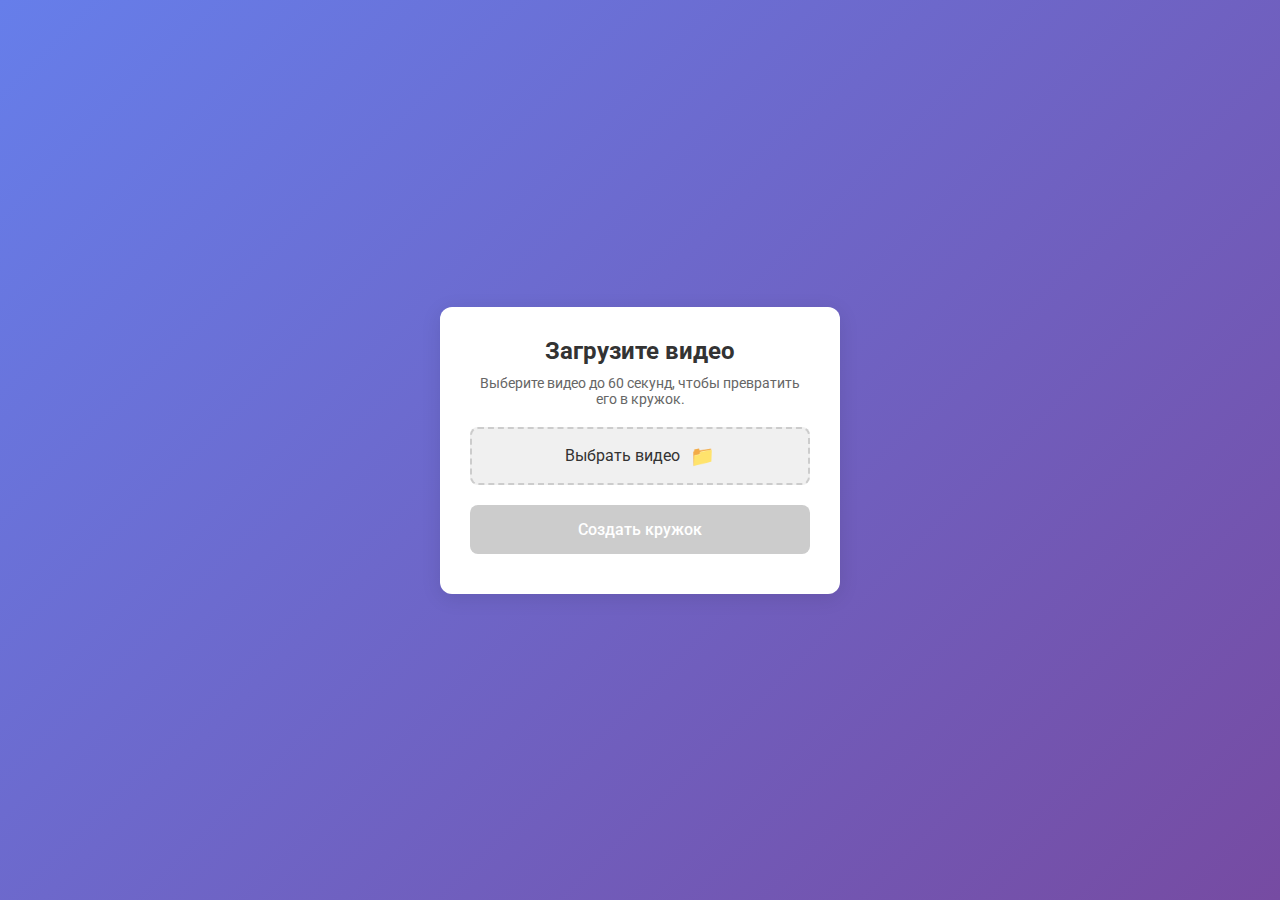
<file: public/index.html>
<!DOCTYPE html>
<html lang="en">
<head>
    <meta charset="UTF-8">
    <meta name="viewport" content="width=device-width, initial-scale=1.0">
    <title>Загрузить видео</title>
    <link rel="stylesheet" href="style.css">
    <link href="https://fonts.googleapis.com/css2?family=Roboto:wght@400;500;700&display=swap" rel="stylesheet">
</head>
<body>
    <div class="container">
        <div class="card">
            <h1>Загрузите видео</h1>
            <p class="subtitle">Выберите видео до 60 секунд, чтобы превратить его в кружок.</p>
            <input type="file" id="videoInput" accept="video/*" hidden>
            <label for="videoInput" class="upload-button">
                <span id="uploadText">Выбрать видео</span>
                <span id="uploadIcon">📁</span>
            </label>
            <div id="progressBar" class="progress-bar">
                <div id="progress" class="progress"></div>
            </div>
            <button id="uploadButton" class="submit-button" disabled>Создать кружок</button>
            <div id="status" class="status-message"></div>
        </div>
    </div>

    <script>
        const videoInput = document.getElementById('videoInput');
        const uploadButton = document.getElementById('uploadButton');
        const uploadText = document.getElementById('uploadText');
        const uploadIcon = document.getElementById('uploadIcon');
        const progressBar = document.getElementById('progressBar');
        const progress = document.getElementById('progress');
        const statusMessage = document.getElementById('status');

        // Обработка выбора файла
        videoInput.addEventListener('change', () => {
            const file = videoInput.files[0];
            if (file) {
                if (file.size > 100 * 1024 * 1024) { // Ограничение на размер файла (100 МБ)
                    statusMessage.innerText = "Файл слишком большой. Максимальный размер — 100 МБ.";
                    statusMessage.style.color = "#ff4d4d";
                    uploadButton.disabled = true;
                    return;
                }

                if (file.type.startsWith('video/')) {
                    uploadText.innerText = file.name;
                    uploadIcon.innerText = "✔️";
                    uploadButton.disabled = false;
                    statusMessage.innerText = "";
                } else {
                    statusMessage.innerText = "Пожалуйста, выберите видеофайл.";
                    statusMessage.style.color = "#ff4d4d";
                    uploadButton.disabled = true;
                }
            }
        });

        // Обработка загрузки
        uploadButton.addEventListener('click', async () => {
            const file = videoInput.files[0];
            if (!file) {
                statusMessage.innerText = "Пожалуйста, выберите видео.";
                statusMessage.style.color = "#ff4d4d";
                return;
            }

            const formData = new FormData();
            formData.append('video', file);

            try {
                uploadButton.disabled = true;
                statusMessage.innerText = "Загрузка...";
                statusMessage.style.color = "#333";

                const response = await fetch('/api/upload', {
                    method: 'POST',
                    body: formData
                });

                const data = await response.json();
                if (data.success) {
                    statusMessage.innerText = "Видео загружено! Обработка...";
                    statusMessage.style.color = "#4CAF50";

                    // Отправляем URL видео боту через WebApp
                    Telegram.WebApp.sendData(JSON.stringify({ file_url: data.file_url }));
                    Telegram.WebApp.close();
                } else {
                    throw new Error(data.message || "Ошибка при загрузке видео.");
                }
            } catch (error) {
                statusMessage.innerText = error.message;
                statusMessage.style.color = "#ff4d4d";
                uploadButton.disabled = false;
            }
        });
    </script>
</body>
</html>
</file>
<file: public/style.css>
* {
    margin: 0;
    padding: 0;
    box-sizing: border-box;
    font-family: 'Roboto', sans-serif;
}

body {
    background: linear-gradient(135deg, #667eea, #764ba2);
    display: flex;
    justify-content: center;
    align-items: center;
    height: 100vh;
    padding: 20px;
}

.container {
    width: 100%;
    max-width: 400px;
}

.card {
    background: #fff;
    border-radius: 12px;
    padding: 30px;
    box-shadow: 0 4px 20px rgba(0, 0, 0, 0.1);
    text-align: center;
}

h1 {
    font-size: 24px;
    font-weight: 700;
    color: #333;
    margin-bottom: 10px;
}

.subtitle {
    font-size: 14px;
    color: #666;
    margin-bottom: 20px;
}

.upload-button {
    display: flex;
    align-items: center;
    justify-content: center;
    background: #f0f0f0;
    border: 2px dashed #ccc;
    border-radius: 8px;
    padding: 15px;
    cursor: pointer;
    margin-bottom: 20px;
    transition: background 0.3s ease;
}

.upload-button:hover {
    background: #e0e0e0;
}

#uploadText {
    font-size: 16px;
    color: #333;
    margin-right: 10px;
}

#uploadIcon {
    font-size: 20px;
}

.progress-bar {
    width: 100%;
    height: 8px;
    background: #f0f0f0;
    border-radius: 4px;
    overflow: hidden;
    margin-bottom: 20px;
    display: none;
}

.progress {
    height: 100%;
    width: 0;
    background: #4CAF50;
    border-radius: 4px;
    transition: width 0.3s ease;
}

.submit-button {
    width: 100%;
    padding: 15px;
    background: #4CAF50;
    color: #fff;
    border: none;
    border-radius: 8px;
    font-size: 16px;
    font-weight: 500;
    cursor: pointer;
    transition: background 0.3s ease;
}

.submit-button:disabled {
    background: #ccc;
    cursor: not-allowed;
}

.submit-button:hover:not(:disabled) {
    background: #45a049;
}

.status-message {
    font-size: 14px;
    margin-top: 10px;
}
</file>
